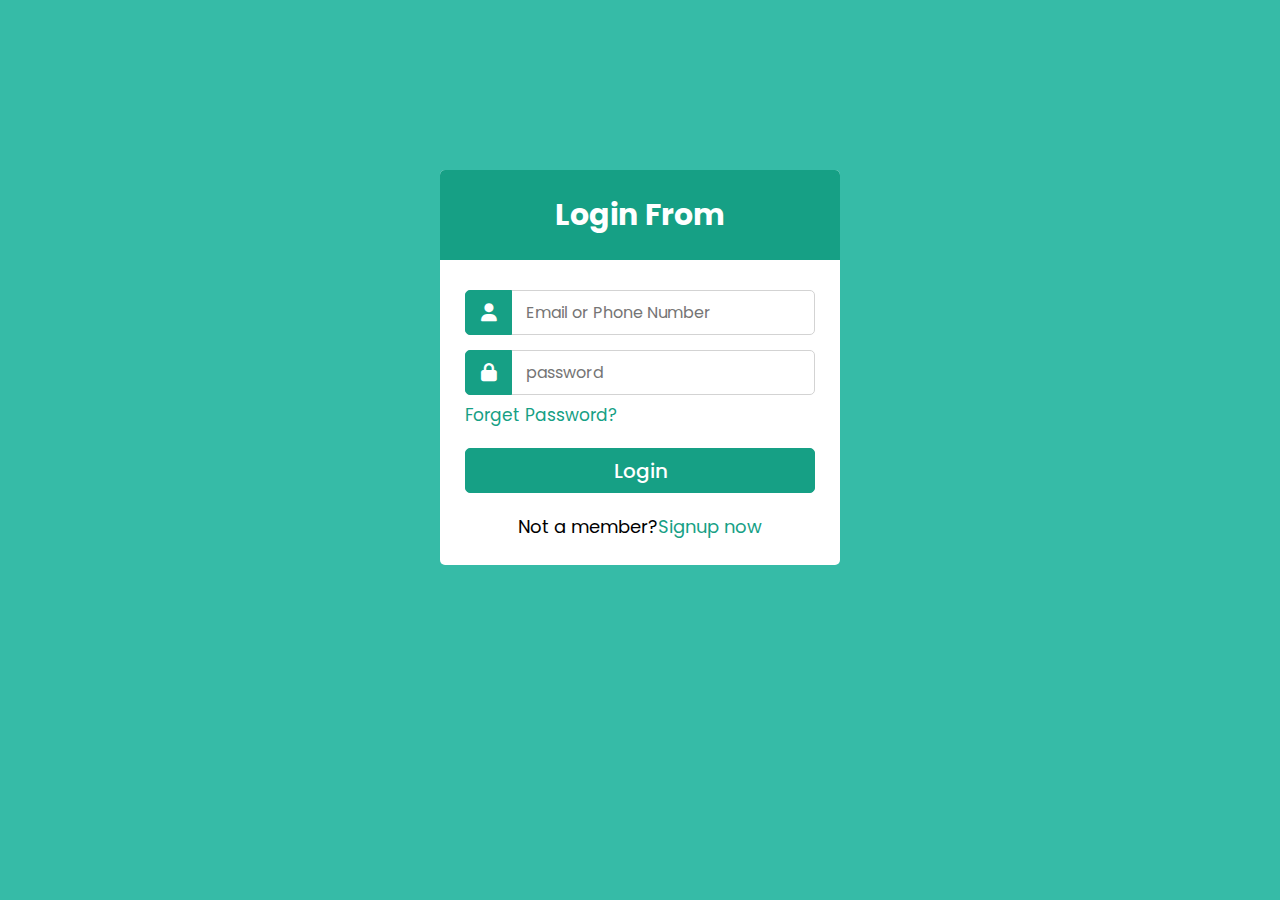
<file: Html-Css/01-Login From/index.html>
<!DOCTYPE html>
<html lang="en">
<head>
    <meta charset="UTF-8">
    <meta name="viewport" content="width=device-width, initial-scale=1.0">
    <title>Login From</title>
    <link rel="stylesheet" href="style.css">
    <link rel="stylesheet" href="https://cdnjs.cloudflare.com/ajax/libs/font-awesome/6.6.0/css/all.min.css" />

</head>
<body>
    
    <div class="container">

 
        <div class="warpper">
            <div class="title"><span>Login From</span></div>

      
            <form action="#">
                <div class="row">          
                    <i class="fas fa-user"></i>         
                    <input type="text" placeholder="Email or Phone Number" required>        
                </div>



            
                <div class="row">      
                    <i class="fas fa-lock"></i>
                    <input type="password" placeholder="password" required>
                </div>


             <div class="pass"><a href="#">Forget Password?</a></div>

              <div class="row button">
                 <input type="submit" value="Login">
             </div>

           <div class="signup-link">Not a member?<a href="#">Signup now</a></div>
           
         </form>
    
        </div>

    </div>
    
</body>
</html>
</file>
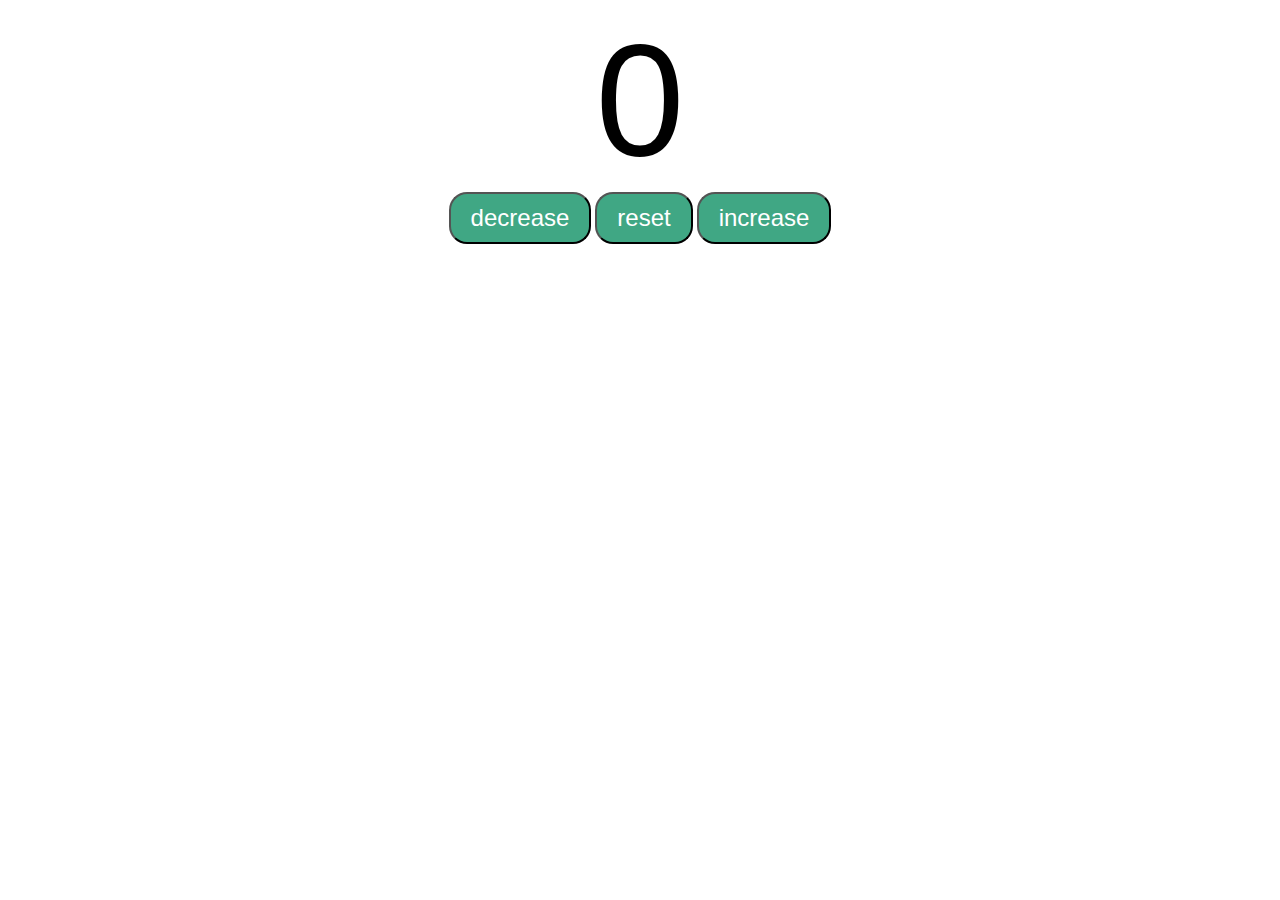
<file: Javascript/01-Counter Program/index.html>
<!DOCTYPE html>
<html lang="en">
<head>
    <meta charset="UTF-8">
    <meta name="viewport" content="width=device-width, initial-scale=1.0">
    <title>My Website</title>
    
    <link rel="stylesheet" href="style.css">
</head>
<body>
    
     <div class="class">
         <div id="why">
            <label id="Hi">0</label>
        <button id="de" class="button">decrease</button>
        <button id="re" class="button">reset</button>
        <button id="in" class="button">increase</button>
        </div>
     </di>
    <script src="index.js"></script>
</body>
</html>
</file>
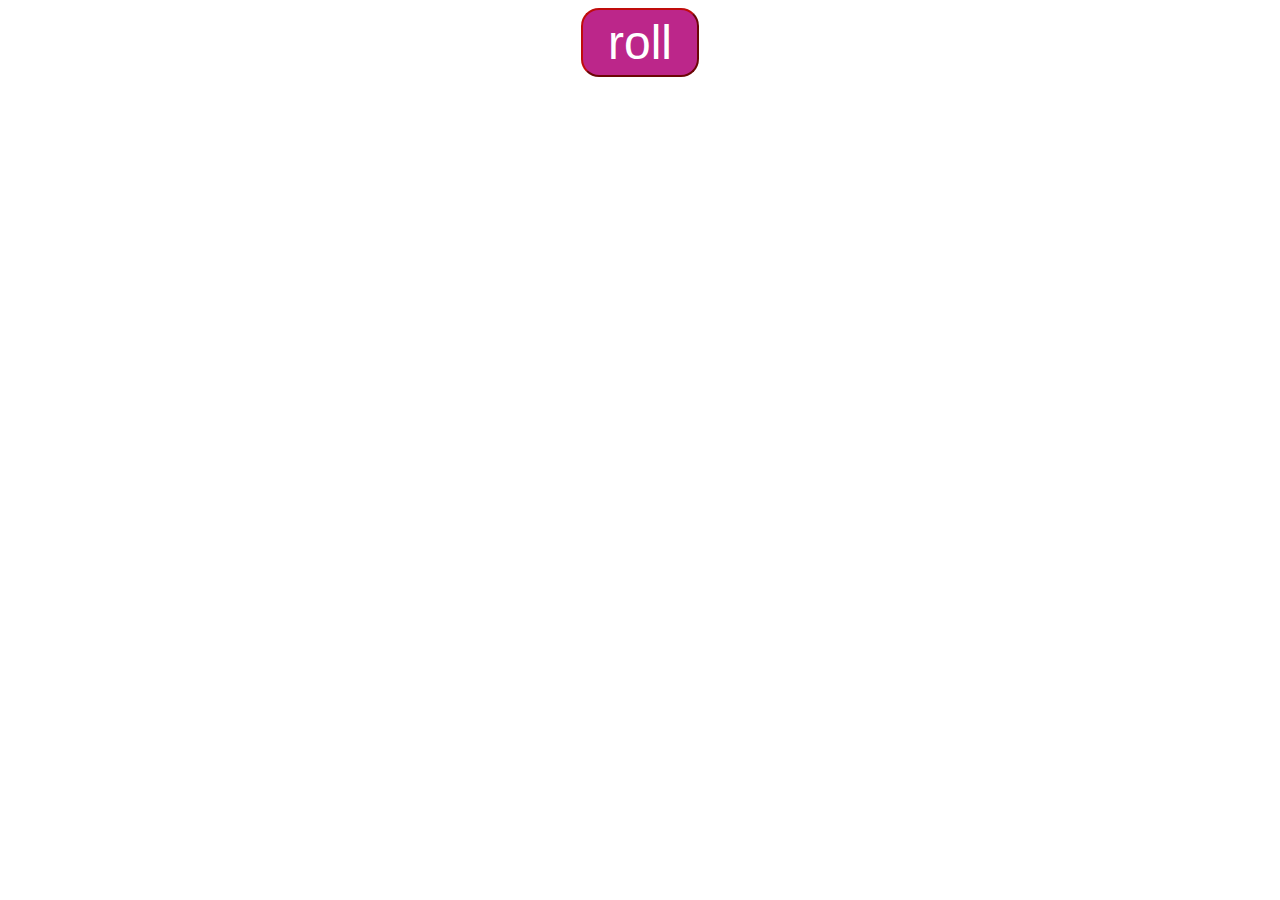
<file: Javascript/02-Random Number/index.html>
<!DOCTYPE html>
<html lang="en">
<head>
    <meta charset="UTF-8">
    <meta name="viewport" content="width=device-width, initial-scale=1.0">
    <title>Random Number Genarator</title>
    <link rel="stylesheet" href="style2.css">
</head>
<body>
    <button id="myButton"> roll</button><br>
    <label id="id1" class="myLable"></label><br>
    <label id="id2" class="myLable"></label><br>
    <label id="id3" class="myLable"></label><br>


   <script src="java.js"></script> 
</body>
</html>
</file>
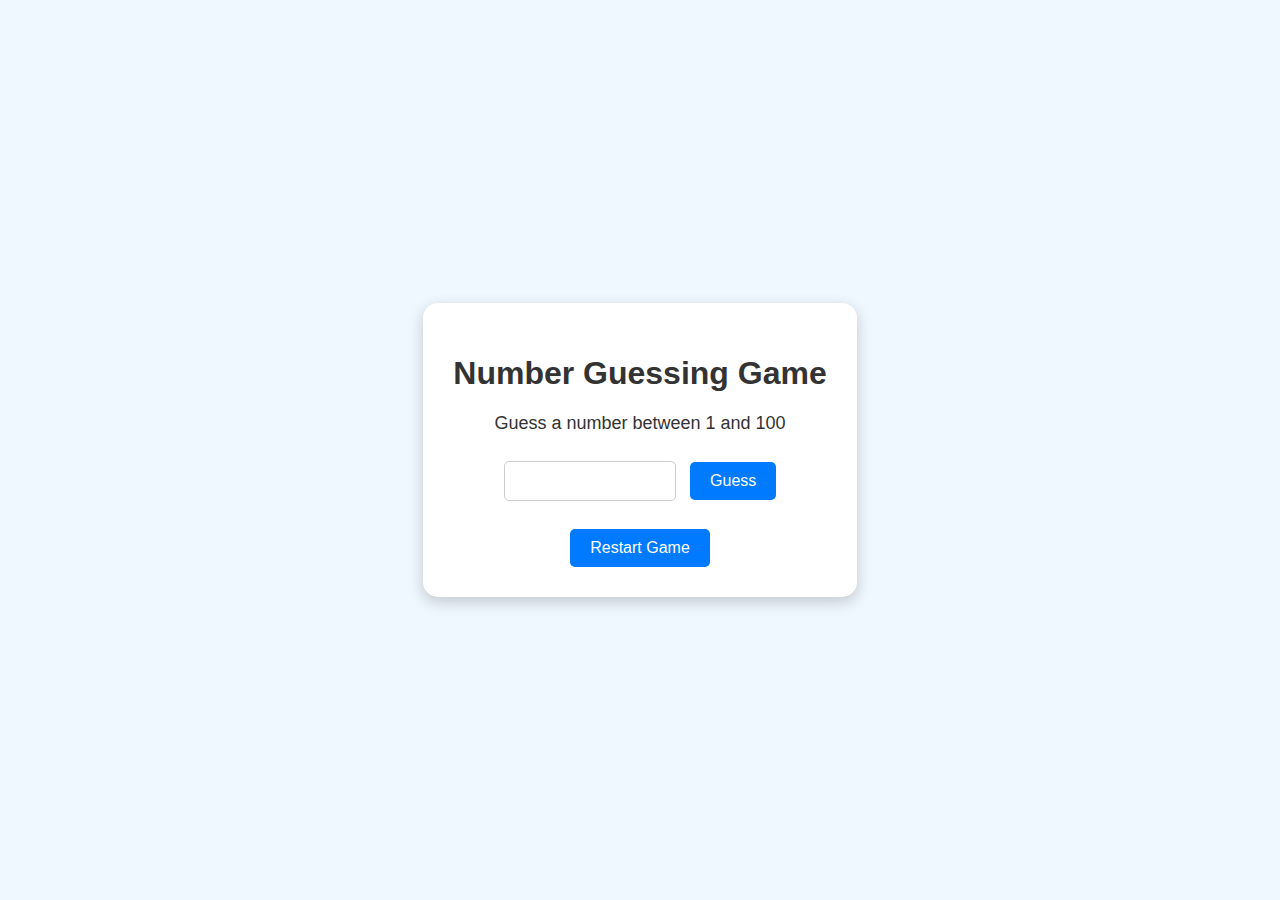
<file: Javascript/03- Number Guessing/index.html>
<!DOCTYPE html>
<html lang="en">
<head>
  <meta charset="UTF-8">
  <meta name="viewport" content="width=device-width, initial-scale=1.0">
  <title>Number Guessing Game</title>
  <link rel="stylesheet" href="style.css">
</head>
<body>
  <div class="game-container">
    <h1>Number Guessing Game</h1>
    <p>Guess a number between <span id="min">1</span> and <span id="max">100</span></p>
    <input type="number" id="guessInput" />
    <button id="guessBtn">Guess</button>
    <p id="feedback"></p>
    <button id="restartBtn">Restart Game</button>
  </div>

  <script src="java.js"></script>
</body>
</html>
</file>
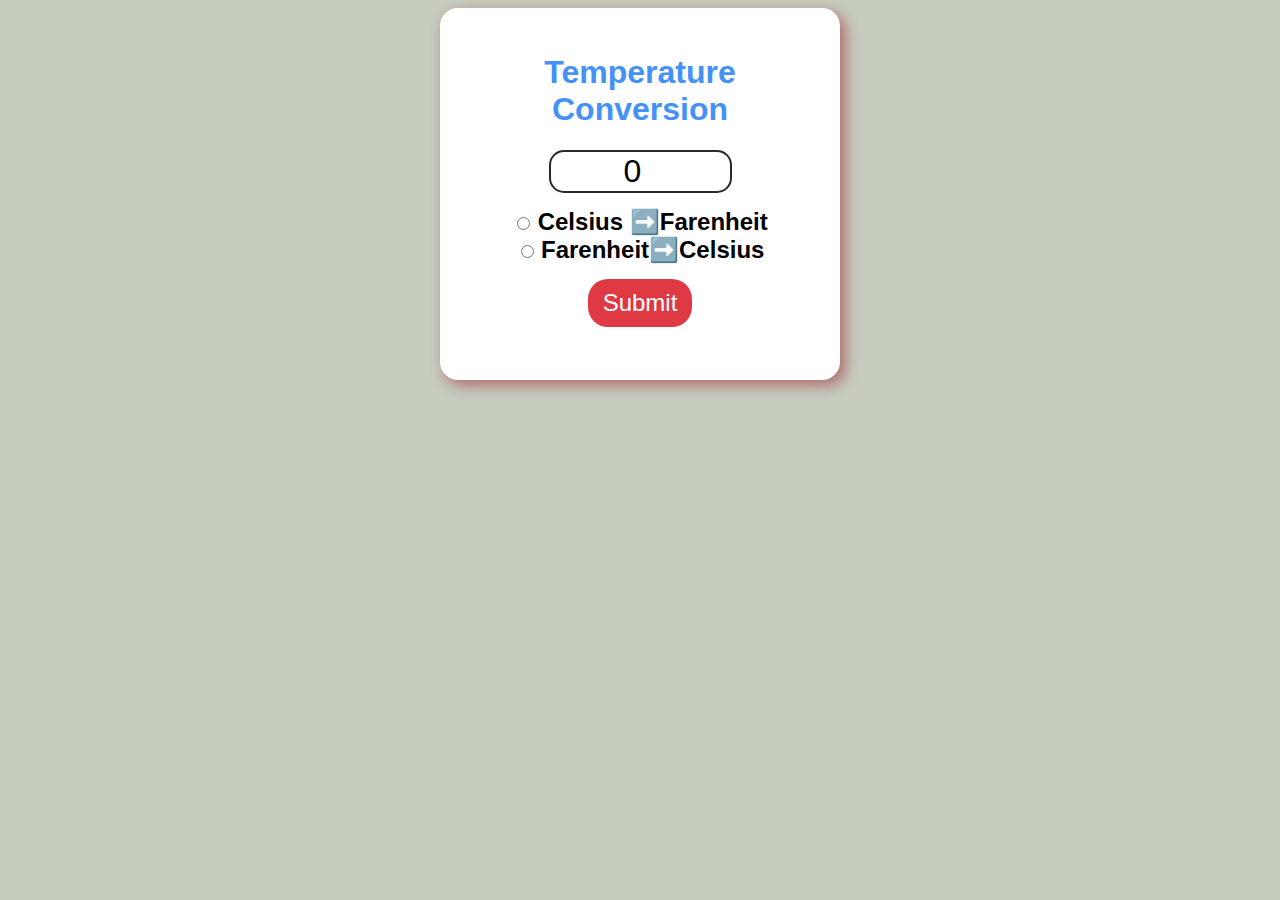
<file: Javascript/04-Temperature Conversion/index.html>
<!DOCTYPE html>
<html lang="en">
<head>
    <meta charset="UTF-8">
    <meta name="viewport" content="width=device-width, initial-scale=1.0">
    <title>Temperature Conversion</title>
    <link rel="stylesheet" href="style.css">
</head>
<body>

    <form action="">
        <h1>Temperature Conversion</h1>
        <input type="number" id = "textbox" value="0"><br>

        
        <input type="radio" id="toFarenheit" name="unit">
        <label for="toFarenheit"> Celsius ➡️Farenheit</label><br>


        <input type="radio" id="toCelsius" name="unit">
        <label for="toCelsius"> Farenheit➡️Celsius </label><br>

        <button type="button" onclick="convert()">Submit</button>
        <p id="result"></p>

    </form>
    


    <script src="java.js"></script>
</body>
</html>
</file>
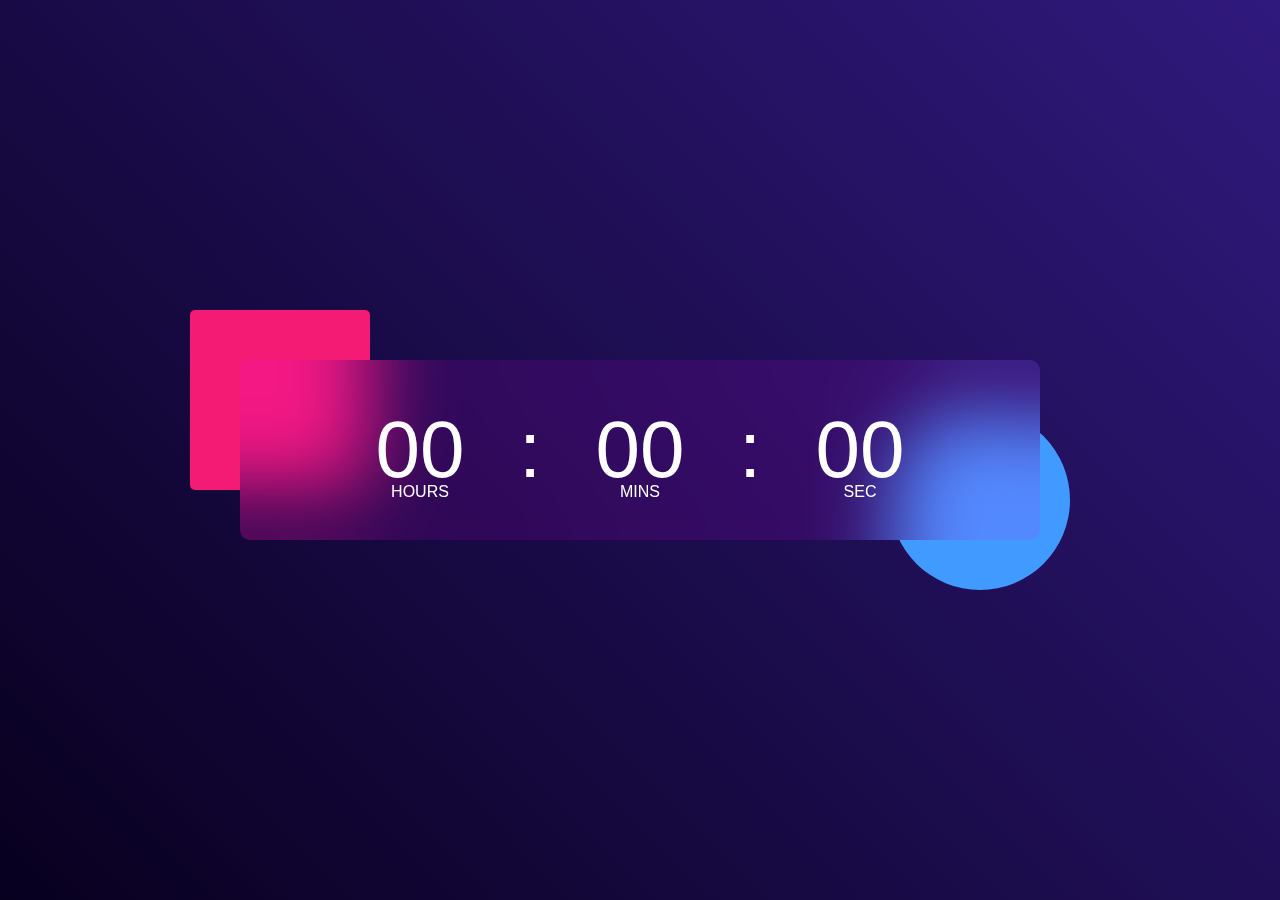
<file: Javascript/05-Digital Clock/index.html>
<!DOCTYPE html>
<html lang="en">
<head>
    <meta charset="UTF-8">
    <meta name="viewport" content="width=device-width, initial-scale=1.0">
    <title>Digital Clock Using Javascript</title>
    <link rel="stylesheet" href="style.css">
</head>
<body>
    <div class="hero">
        <div class="container">
            <div class="clock">
               <span id="hrs">00</span>
               <span>:</span>
               <span id="min">00</span>
               <span>:</span>
               <span id="sec">00</span>
            </div>
        </div>
    </div>


    <script src="java.js"></script>
    
</body>
</html>
</file>
<file: Html-Css/01-Login From/style.css>
@import url("https://fonts.googleapis.com/css2?family=Poppins:wght@400;500;600;700&display=swap");

*{
    margin: 0;
    padding: 0;
    box-sizing: border-box;
    font-family: 'Poppins', sans-serif;
}

body{
    background-color: #36BBA7;
    overflow: hidden;
    
}

.container{
    max-width: 440px;
    padding: 0 20px;
    margin: 170px auto;
}

.warpper{
    width: 100%;
    background: #fff;
    border-radius: 5px;


}

.warpper .title{
    line-height: 90px;
    background: #16a085;
    text-align: center;
    border-radius: 5px 5px 0 0 ;
    color: #fff;
    font-size: 30px;
    font-weight: 660;

}

.warpper form{
    padding: 30px 25px 25px 25px;
}
.warpper form .row{
    height: 45px;
    margin-bottom: 15px;
    position: relative;
}

.warpper form .row input{
    height: 100%;
    width: 100%;
    outline: none;
    border-radius: 5px;
    border: 1px solid lightgray;
    padding-left: 60px;
    font-size: 16px;
    transition: all 0.3s ease;
}

form .row input:focus{

    border-color: #16a085;
    box-shadow: inset 0 0 2px 2px rgba(26,188,156,0.25);

}

.warpper form .row i{
    position: absolute;
    width: 47px;
    height: 100%;
    color: #fff;
    font-size: 18px;
    background: #16a085;
    border-radius: 5px 0 0 5px;
    border: 1px solid #16a085;
    display: flex;
    align-items: center;
    justify-content: center;

}
.warpper form .pass{
    margin: -8px 0 20px 0;
    
}

.warpper form .pass a{
    color: #16a085;
    font-size: 17px;
    text-decoration: none;

}
.warpper form .pass a:hover{
    text-decoration: underline;
}

.warpper form .button input{
    color: #fff;
    font-weight: 500;
    font-size: 20px;
    padding-left: 0px;
    background: #16a085;
    border: 1px solid #16a085;
    cursor: pointer;

}
form .button input:hover{
    background: #12876f;
}

.warpper form .signup-link{
  text-align: center;
  margin-top: 20px;
  font-size: 18px;
    
}

.warpper form .signup-link a{
    color: #16a085;
    text-decoration: none;

}
.warpper form .signup-link a:hover{
    text-decoration: underline;
}
</file>
<file: Javascript/01-Counter Program/style.css>
#Hi{
    display: block;
    text-align: center;
    font-size: 10em;
    font-family: Arial, Helvetica, sans-serif;
    
    

}

#why{
    text-align: center;  
}

.button{
    padding: 10px 20px;
    font-size: 1.5em;
    color: white;
    background-color: rgb(64, 167, 132);
    border-radius: 18px;
    cursor: pointer;
    transition: background-color 0.25s;
}

.button:hover{
    background-color:rgb(19, 89, 66);
}
</file>
<file: Javascript/02-Random Number/style2.css>
body{
    font-family: Verdana, Geneva, Tahoma, sans-serif;
    text-align: center;
}

#myButton{
    font-size: 3em;
    color: white;
    background-color: rgb(188, 38, 138);
    border-radius: 18px;
    padding: 5px 25px;
    cursor: pointer;
    border-color: rgb(192, 12, 12);
    


}

#myButton:hover{
    background-color: rgb(159, 31, 116);
}


.myLable{
    font-size: 3em; 
    color: rgb(228, 228, 230);
    background-color: rgb(67, 9, 122);
    border-radius: 25px;
}
</file>
<file: Javascript/03- Number Guessing/style.css>
body {
  font-family: Arial, sans-serif;
  background: #f0f8ff;
  display: flex;
  flex-direction: column;
  align-items: center;
  justify-content: center;
  height: 100vh;
  margin: 0;
}

h1 {
  color: #333;
}

.game-container {
  background: #fff;
  padding: 30px;
  border-radius: 15px;
  box-shadow: 0 5px 15px rgba(0,0,0,0.2);
  text-align: center;
}

input[type="number"] {
  padding: 10px;
  font-size: 16px;
  border-radius: 5px;
  border: 1px solid #ccc;
  width: 150px;
  margin-right: 10px;
}

button {
  padding: 10px 20px;
  font-size: 16px;
  border-radius: 5px;
  border: none;
  background-color: #007bff;
  color: white;
  cursor: pointer;
  margin-top: 10px;
}

button:hover {
  background-color: #0056b3;
}

p {
  font-size: 18px;
  color: #333;
}
</file>
<file: Javascript/04-Temperature Conversion/style.css>
body{
    font-family: Arial, sans-serif ;
    background-color: rgb(198, 205, 191);
}

h1{
    color: rgb(68, 146, 248);
}

form{
    background-color: #fff ;
    text-align: center;
    max-width: 350px;
    margin: auto;
    padding: 25px;
    border-radius: 18px;
    box-shadow: 5px 5px 15px rgb(173, 103, 103);
}

#textbox{
    width: 50%;
    text-align: center;
    font-size: 2em;
    border: 2px solid hsla(0, 0%, 0%, 0.836);
    border-radius: 15px;
    margin-bottom: 15px;
}


label{
    font-size: 1.5em;
    font-weight: bold;

}

button{
    margin-top: 15px;
    background-color: hsla(356, 95%, 43%, 0.791);
    border-radius: 20px;
    font-size: 1.5em;
    border: none;
    padding: 10px 15px;
    color: #fff;
    cursor: pointer;
}

button:hover{
    background-color: hsla(356, 91%, 32%, 0.791);
}


#result{
    font-size: 1.75em;
    font-weight: bold;
    
}
</file>
<file: Javascript/05-Digital Clock/style.css>
*{
    margin: 0;
    padding: 0;
    font-family: 'Poppins', sans-serif;
    box-sizing: border-box;
}

.hero{
    width: 100%;
    min-height: 100vh;
    background: linear-gradient(45deg, #08001f, #30197d);
    color: #fff;
    position: relative;
}

.container{
    width: 800px;
    height: 180px;
    position: absolute;
    top: 50%;
    left: 50%;
    transform: translate(-50%, -50%);
    
}

.clock{
    width: 100%;
    height: 100%;
    background-color: rgba(235, 0, 255, 0.11);
    border-radius: 10px;
    display: flex;
    align-items: center;
    justify-content: center;
    backdrop-filter: blur(40px);
}
.container::before{
    content: '';
    width:180px;
    height: 180px;
    background: #f41b75;
    border-radius: 5px;
    position: absolute;
    left: -50px;
    top: -50px;
    z-index: -1;
}

.container::after{
    content: '';
    width:180px;
    height: 180px;
    background: #419aff;
    border-radius: 50%;
    position: absolute;
    right: -30px;
    bottom: -50px;
    z-index: -1;
}

.clock span{
    font-size: 80px;
    width: 110px;
    display: inline-block;
    text-align: center;
    position: relative;
}

.clock span::after{
    
    font-size: 16px;
    position: absolute;
    bottom: -5px;
    left: 50%;
    transform: translate(-50%);

}

#hrs::after{
    content: 'HOURS';
}

#min::after{
    content: 'MINS';
}

#sec::after{
    content: 'SEC';
}
</file>
